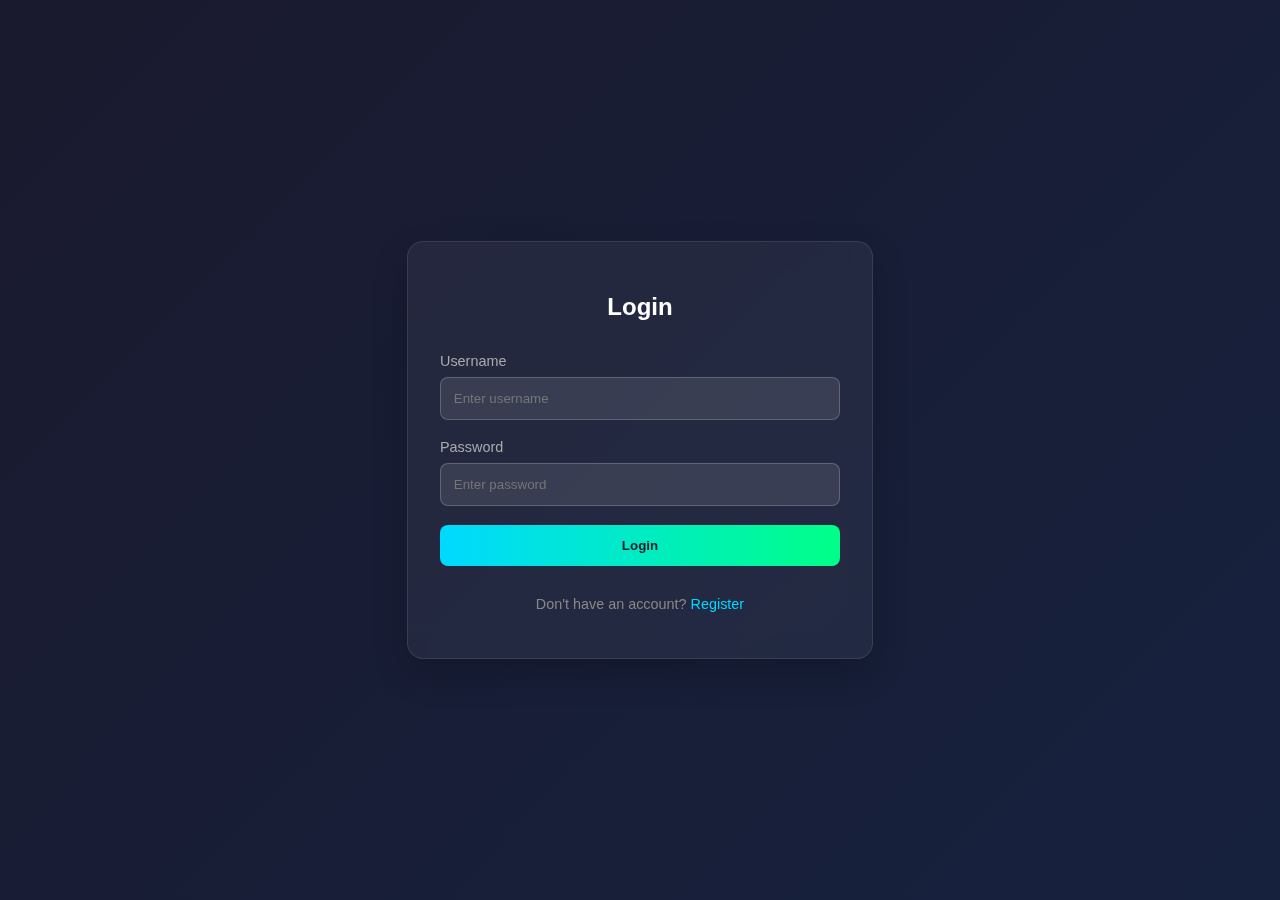
<file: templates/login.html>
<!DOCTYPE html>
<html lang="en">

<head>
    <meta charset="UTF-8">
    <meta name="viewport" content="width=device-width, initial-scale=1.0">
    <title>Login - Finance Tracker</title>
    <style>
        body {
            font-family: 'Segoe UI', Tahoma, Geneva, Verdana, sans-serif;
            background: linear-gradient(135deg, #1a1a2e 0%, #16213e 100%);
            min-height: 100vh;
            color: #fff;
            display: flex;
            justify-content: center;
            align-items: center;
            margin: 0;
        }

        .card {
            background: rgba(255, 255, 255, 0.05);
            border-radius: 16px;
            padding: 2rem;
            backdrop-filter: blur(10px);
            border: 1px solid rgba(255, 255, 255, 0.1);
            width: 100%;
            max-width: 400px;
            box-shadow: 0 15px 35px rgba(0, 0, 0, 0.2);
        }

        h2 {
            text-align: center;
            margin-bottom: 2rem;
            color: #fff;
        }

        .form-group {
            margin-bottom: 1.2rem;
        }

        label {
            display: block;
            margin-bottom: 0.5rem;
            color: #aaa;
            font-size: 0.9rem;
        }

        input {
            width: 100%;
            padding: 0.8rem;
            border-radius: 8px;
            border: 1px solid rgba(255, 255, 255, 0.2);
            background: rgba(255, 255, 255, 0.1);
            color: #fff;
            box-sizing: border-box;
        }

        input:focus {
            outline: none;
            border-color: #00d9ff;
        }

        .btn {
            width: 100%;
            padding: 0.8rem;
            border: none;
            border-radius: 8px;
            font-weight: 600;
            cursor: pointer;
            margin-bottom: 1rem;
            transition: transform 0.2s;
        }

        .btn-primary {
            background: linear-gradient(90deg, #00d9ff, #00ff88);
            color: #1a1a2e;
        }

        .btn-primary:hover {
            transform: translateY(-2px);
            box-shadow: 0 5px 15px rgba(0, 217, 255, 0.3);
        }

        .link {
            color: #00d9ff;
            cursor: pointer;
            text-decoration: none;
        }
    </style>
</head>

<body>
    <div class="card">
        <h2 id="form-title">Login</h2>
        <div class="form-group">
            <label>Username</label>
            <input type="text" id="username" placeholder="Enter username">
        </div>
        <div class="form-group">
            <label>Password</label>
            <input type="password" id="password" placeholder="Enter password">
        </div>
        <button id="submit-btn" class="btn btn-primary">Login</button>
        <p style="text-align: center; color: #888; font-size: 0.9rem;">
            <span id="toggle-text">Don't have an account?</span>
            <a href="#" id="toggle-link" class="link">Register</a>
        </p>
    </div>

    <script>
        let isLogin = true;
        const API_BASE = '/api'; // Assuming API is relative

        const toggleLink = document.getElementById('toggle-link');
        const formTitle = document.getElementById('form-title');
        const submitBtn = document.getElementById('submit-btn');
        const toggleText = document.getElementById('toggle-text');

        // Check if already logged in
        if (localStorage.getItem('token')) {
            window.location.href = '/';
        }

        toggleLink.addEventListener('click', (e) => {
            e.preventDefault();
            isLogin = !isLogin;
            formTitle.textContent = isLogin ? 'Login' : 'Register';
            submitBtn.textContent = isLogin ? 'Login' : 'Register';
            toggleText.textContent = isLogin ? "Don't have an account?" : "Already have an account?";
            toggleLink.textContent = isLogin ? 'Register' : 'Login';
        });

        submitBtn.addEventListener('click', async () => {
            const username = document.getElementById('username').value;
            const password = document.getElementById('password').value;
            const endpoint = isLogin ? '/auth/login' : '/auth/register';

            if (!username || !password) { alert('Please fill in all fields'); return; }

            try {
                const res = await fetch(endpoint, {
                    method: 'POST',
                    headers: { 'Content-Type': 'application/json' },
                    body: JSON.stringify({ username, password })
                });
                const data = await res.json();

                if (res.ok) {
                    if (isLogin) {
                        localStorage.setItem('token', data.token);
                        window.location.href = '/';
                    } else {
                        alert('Registration successful! Please login.');
                        toggleLink.click();
                    }
                } else {
                    alert(data.message || 'Error occurred');
                }
            } catch (e) {
                alert('Network error: ' + e.message);
            }
        });
    </script>
</body>

</html>
</file>
